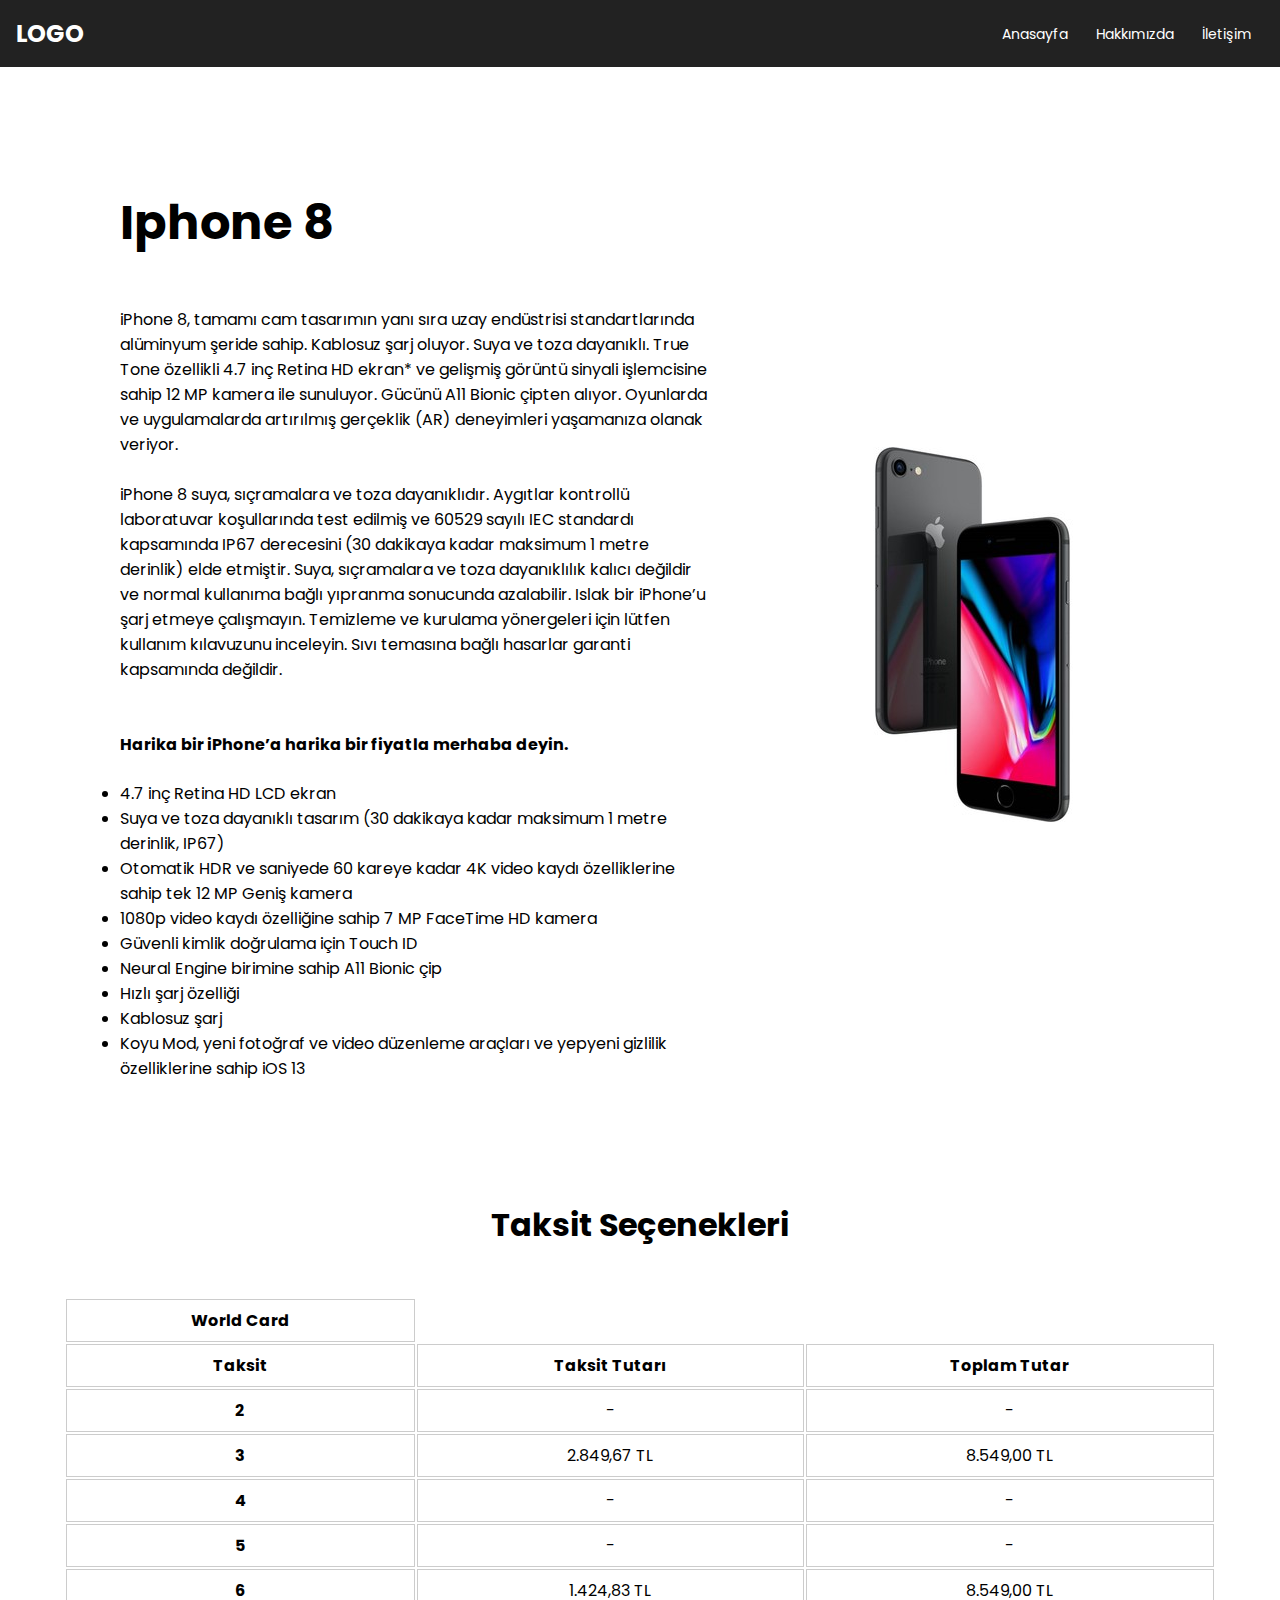
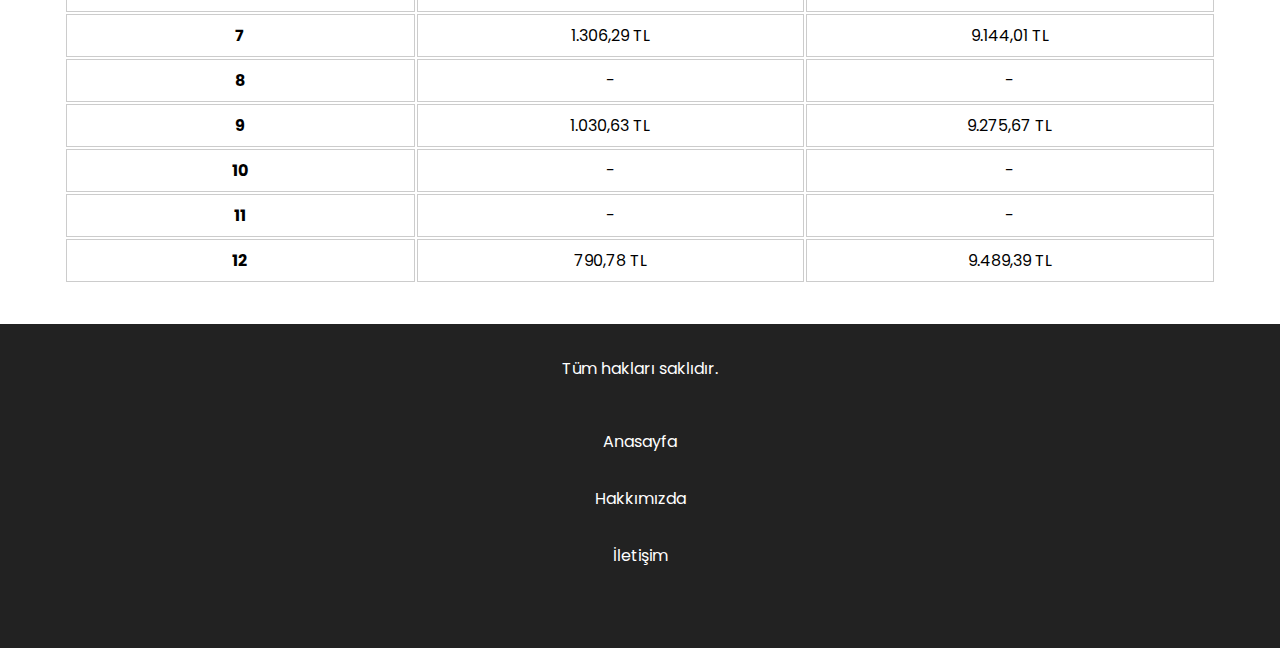
<file: e-ticaret/urun-detay.html>
<!DOCTYPE html>
<html lang="en">
<head>
    <meta charset="UTF-8">
    <meta http-equiv="X-UA-Compatible" content="IE=edge">
    <meta name="viewport" content="width=device-width, initial-scale=1.0">
    <link rel="stylesheet" href="style.css">
    <title>İletişim</title>
</head>
<body>
  <!-- üst taraftaki menü kısmı -->
    <nav>
        <a href="index.html" class="logo">LOGO</a>
        <div class="menu">
            <a href="index.html">Anasayfa</a>
            <a href="hakkimizda.html">Hakkımızda</a>
            <a href="iletisim.html">İletişim</a>
        </div>
    </nav>

    <!-- anasayfada herhangi bir ürüne tıklanınca ürün detay sayfasına gidiyor -->
    <div class="urun-detay">
        <div class="urun-info">
          <!-- burada, ürünün bilgileri, detaylıca açıklanıyor -->
            <h4 class="urun-isim">Iphone 8</h4>
            <p class="urun-aciklama">iPhone 8, tamamı cam tasarımın yanı sıra uzay endüstrisi standartlarında alüminyum şeride sahip. Kablosuz şarj oluyor. Suya ve toza dayanıklı. True Tone özellikli  4.7 inç Retina HD ekran* ve gelişmiş görüntü sinyali işlemcisine sahip 12 MP kamera ile sunuluyor. Gücünü A11 Bionic çipten alıyor. Oyunlarda ve uygulamalarda artırılmış gerçeklik (AR) deneyimleri yaşamanıza olanak veriyor.
                <br><br>
                iPhone 8 suya, sıçramalara ve toza dayanıklıdır. Aygıtlar kontrollü laboratuvar koşullarında test edilmiş ve 60529 sayılı IEC standardı kapsamında IP67 derecesini (30 dakikaya kadar maksimum 1 metre derinlik) elde etmiştir. Suya, sıçramalara ve toza dayanıklılık kalıcı değildir ve normal kullanıma bağlı yıpranma sonucunda azalabilir. Islak bir iPhone’u şarj etmeye çalışmayın. Temizleme ve kurulama yönergeleri için lütfen kullanım kılavuzunu inceleyin. Sıvı temasına bağlı hasarlar garanti kapsamında değildir.


            </p>
            <br><br>
            <b>Harika bir iPhone’a harika bir fiyatla merhaba deyin.</b>
            <ul>
                <li>4.7 inç Retina HD LCD ekran</li>
                <li>Suya ve toza dayanıklı tasarım (30 dakikaya kadar maksimum 1 metre derinlik, IP67)</li>
                <li>Otomatik HDR ve saniyede 60 kareye kadar  4K video kaydı özelliklerine sahip tek 12 MP Geniş kamera</li>
                <li>1080p video kaydı özelliğine sahip 7 MP FaceTime HD kamera</li>
                <li>Güvenli kimlik doğrulama için Touch ID</li>
                <li>Neural Engine birimine sahip A11 Bionic çip</li>
                <li>Hızlı şarj özelliği</li>
                <li>Kablosuz şarj</li>
                <li>Koyu Mod, yeni fotoğraf ve video düzenleme araçları ve  yepyeni gizlilik özelliklerine sahip iOS 13</li>
            </ul>
            <p class="urun-fiyat"></p>
        </div>
        <img src="img/iph2.jpg" alt="">
    </div>

    <h5 class="taksit">Taksit Seçenekleri</h5>

    <table class="table table-dark">
        <thead>
          <tr>
            <th>World Card</th>
          </tr>
        </thead>
        <tbody>
          <tr>
            <th>Taksit</th>
            <th>Taksit Tutarı</th>
            <th>Toplam Tutar</th>
          </tr>
          <tr>
            <th scope="row">2</th>
            <td>-</td>
            <td>-</td>
          </tr>
          <tr>
            <th scope="row">3</th>
            <td>2.849,67 TL</td>
            <td>8.549,00 TL</td>
          </tr>
          <tr>
            <th scope="row">4</th>
            <td>-</td>
            <td>-</td>
          </tr>
          <tr>
            <th scope="row">5</th>
            <td>-</td>
            <td>-</td>
          </tr>
          <tr>
            <th scope="row">6</th>
            <td>1.424,83 TL	</td>
            <td>8.549,00 TL
            </td>
          </tr>
          <tr>
            <th scope="row">7</th>
            <td>1.306,29 TL	</td>
            <td>9.144,01 TL</td>
          </tr>
          <tr>
            <th scope="row">8</th>
            <td>-</td>
            <td>-</td>
          </tr>
          <tr>
            <th scope="row">9</th>
            <td>1.030,63 TL</td>
            <td>9.275,67 TL
            </td>
          </tr>
          <tr>
            <th scope="row">10</th>
            <td>-</td>
            <td>-</td>
          </tr>
          <tr>
            <th scope="row">11</th>
            <td>-</td>
            <td>-</td>
          </tr>
          <tr>
            <th scope="row">12</th>
            <td>790,78 TL</td>
            <td>9.489,39 TL</td>
          </tr>
        </tbody>
      </table>
  <!-- en alttaki footer kısmı -->
    <footer>
        <p>Tüm hakları saklıdır.</p>
        <div class="footer-menu">
            <a href="index.html">Anasayfa</a>
            <a href="hakkimizda.html">Hakkımızda</a>
            <a href="iletisim.html">İletişim</a>
        </div>
    </footer>
</body>
</html>
</file>
<file: e-ticaret/style.css>
/* yazı fontunu fontunun bulunduğu alan*/
@import url("https://fonts.googleapis.com/css2?family=Poppins:wght@300;400;500;600&display=swap");

/* css sıfırlamalarının yapıldığı alan */

* {
  padding: 0px;
  margin: 0px;
  text-decoration: none !important;
  outline: none;
}

body {
  font-family: 'Poppins', sans-serif;
  min-height: 100vh;
}

input,
textarea {
  outline: none;
}

/* menünün css kodları bu kısımda. css flex kullandım  */

nav {
  display: -webkit-box;
  display: -ms-flexbox;
  display: flex;
  -webkit-box-align: center;
  -ms-flex-align: center;
  align-items: center;
  -webkit-box-pack: justify;
  -ms-flex-pack: justify;
  justify-content: space-between;
  background: #222222;
  padding: 16px;
}

nav .logo {
  font-size: 24px;
  font-weight: bold;
}

nav h4,
nav a {
  color: #fff;
}

nav .menu a {
  padding: 12px;
  text-decoration: none;
  font-size: 14px;
}

nav .menu a:hover {
  background: #fff;
  color: #222222;
}

/* ürünler kısmının css kodlarının yazıldığı yer. burada sayfayı 3e böldüm ve eşit boşluklar halinde düzene soktum */

.products {
  display: -ms-grid;
  display: grid;
  -ms-grid-columns: 1fr 1fr 1fr;
  grid-template-columns: 1fr 1fr 1fr;
  grid-gap: 48px;
  margin: 48px;
}

.products .products-item {
  padding: 16px;
  border: 1px solid #ccc;
  -webkit-box-align: start;
  -ms-flex-align: start;
  align-items: flex-start;
  place-self: flex-start;
  -webkit-box-pack: start;
  -ms-flex-pack: start;
  justify-content: flex-start;
  height: 100%;
  width: 100%;
}

.products .products-item img {
  width: 100%;
  margin-bottom: 24px;
  min-height: 300px;
}

.products .products-item .product-header {
  font-size: 20px;
  color: #222222;
  font-weight: bold;
}

.products .products-item .product-desc {
  margin: 12px 0px;
  font-size: 14.5px;
  color: #2e2e2e;
}

.products .products-item .product-price {
  margin-bottom: 12px;
}

.products .products-item .product-get {
  background: #222222;
  color: #fff;
  padding: 4px;
}

/* ürün detay kısmının css kodları. sağ ve sol olarak ayrılmış şekilde */
.urun-detay {
  display: -webkit-box;
  display: -ms-flexbox;
  display: flex;
  -webkit-box-align: center;
  -ms-flex-align: center;
  align-items: center;
  -webkit-box-pack: center;
  -ms-flex-pack: center;
  justify-content: center;
  margin: 120px;
}

.urun-detay .urun-info {
  margin-right: 72px;
}

.urun-detay .urun-info .urun-isim {
  font-size: 48px;
  margin-bottom: 48px;
}

.urun-detay .urun-info ul {
  margin-top: 24px;
}

/* hakkımızda kısmının css kodları  */
.hakkimizda {
  display: -webkit-box;
  display: -ms-flexbox;
  display: flex;
  -webkit-box-align: center;
  -ms-flex-align: center;
  align-items: center;
  -webkit-box-pack: center;
  -ms-flex-pack: center;
  justify-content: center;
  -webkit-box-orient: vertical;
  -webkit-box-direction: normal;
  -ms-flex-direction: column;
  flex-direction: column;
  margin: 200px 0px;
}

.hakkimizda h5 {
  margin: 32px 0px;
  font-size: 48px;
}

.hakkimizda p {
  text-align: center;
  margin: 0 72px;
}

.taksit {
  text-align: center;
  font-size: 32px;
  margin-bottom: 48px;
}

table {
  margin: 0 auto;
  width: 90%;
  margin-bottom: 40px;
}

table tr,
table thead,
table tbody,
table td,
table th {
  border: 1px solid #ccc;
  padding: 8px;
  text-align: center;
}

/* en altta yer alan, menü linklerinin yer aldığı footer kısmı */
.footer-menu {
  display: -webkit-box;
  display: -ms-flexbox;
  display: flex;
  -webkit-box-align: center;
  -ms-flex-align: center;
  align-items: center;
  -webkit-box-pack: center;
  -ms-flex-pack: center;
  justify-content: center;
  -webkit-box-orient: vertical;
  -webkit-box-direction: normal;
  -ms-flex-direction: column;
  flex-direction: column;
  margin: 32px 0px;
}

.footer-menu a {
  margin: 16px 0px;
  color: #fff;
}

footer {
  background: #222222;
  padding: 32px;
  text-align: center;
  color: #fff;
}

/* iletişim kısmındaki form elemanlarının css kodları */
form {
  display: -webkit-box;
  display: -ms-flexbox;
  display: flex;
  -webkit-box-align: center;
  -ms-flex-align: center;
  align-items: center;
  -webkit-box-pack: center;
  -ms-flex-pack: center;
  justify-content: center;
  -webkit-box-orient: vertical;
  -webkit-box-direction: normal;
  -ms-flex-direction: column;
  flex-direction: column;
  height: 100vh;
  min-height: 100vh;
}

form input,
form textarea {
  width: 600px;
  padding: 12px;
  margin: 12px 0px;
  border: 1px solid #ccc;
}

form a {
  color: #fff;
  background: #222222;
  padding: 8px;
  width: 600px;
  border: 1px solid #222222;
  text-align: center;
}

form a:hover {
  background: #fff;
  color: #222222;
}

/*# sourceMappingURL=style.css.map */
</file>
